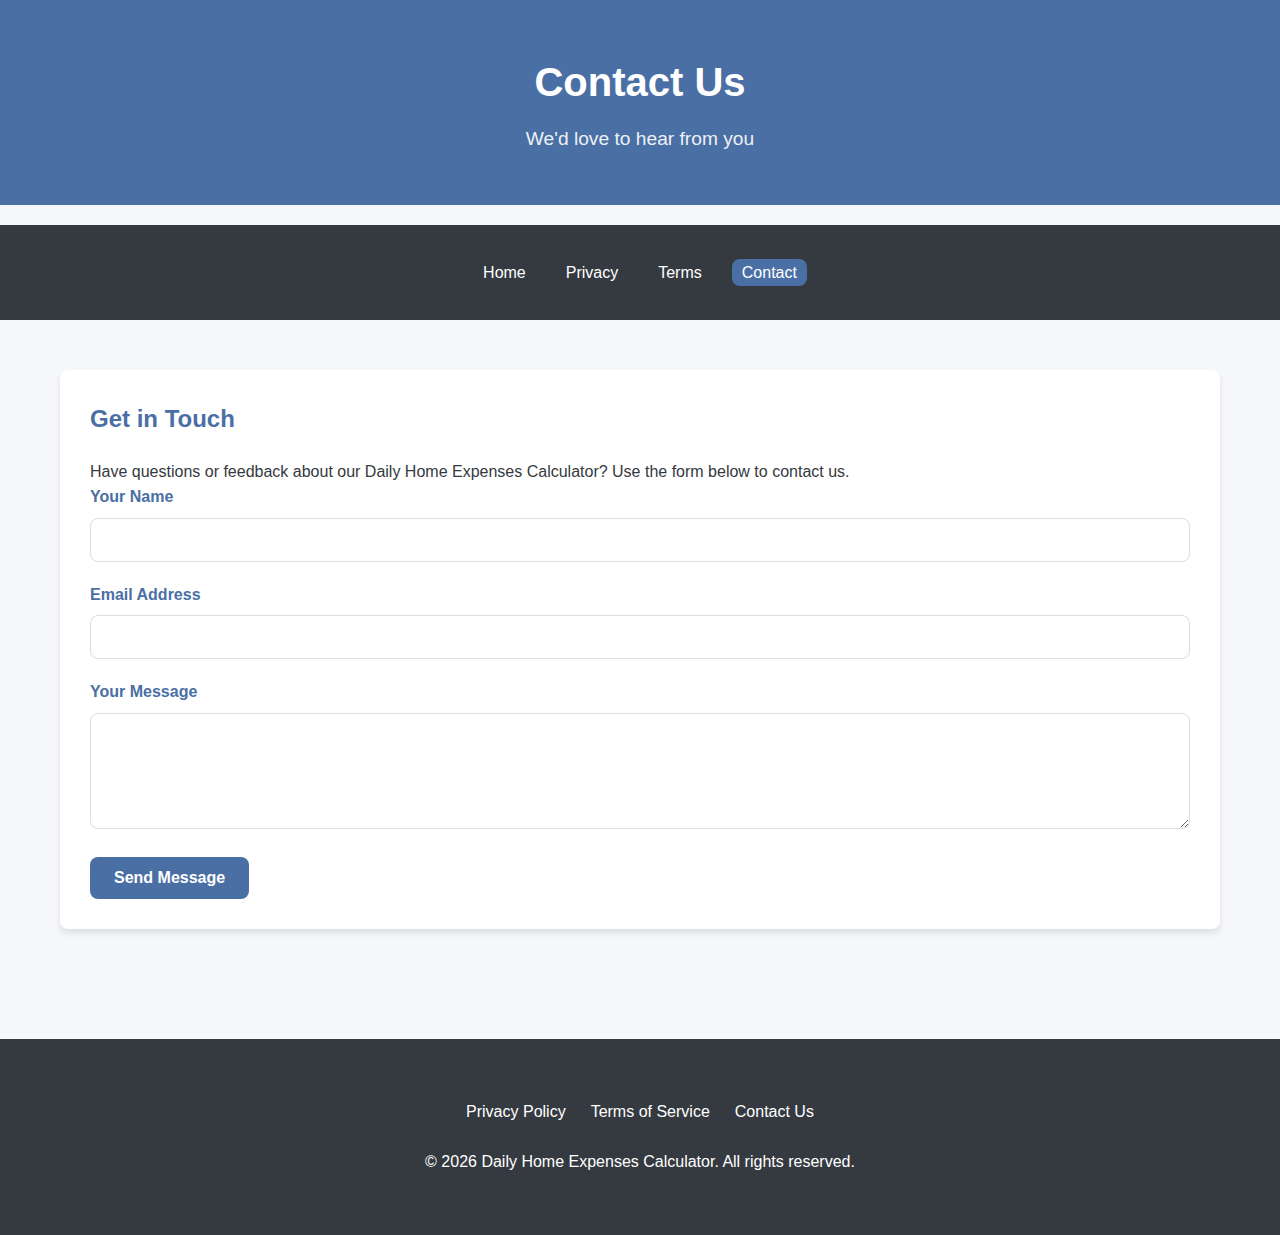
<file: contact.html>
<!DOCTYPE html>
<html lang="en">
<head>
    <meta charset="UTF-8">
    <meta name="viewport" content="width=device-width, initial-scale=1.0">
    <title>Contact Us | Daily Home Expenses Calculator</title>
    <meta name="description" content="Contact the team behind Daily Home Expenses Calculator. We'd love to hear your feedback and suggestions.">
    <link rel="stylesheet" href="https://cdnjs.cloudflare.com/ajax/libs/font-awesome/6.4.0/css/all.min.css">
    <link rel="stylesheet" href="styles.css">
</head>
<body>
    <header>
        <div class="container">
            <h1>Contact Us</h1>
            <p>We'd love to hear from you</p>
        </div>
    </header>

    <nav>
        <div class="container">
            <ul>
                <li><a href="index.html">Home</a></li>
                <li><a href="privacy.html">Privacy</a></li>
                <li><a href="terms.html">Terms</a></li>
                <li><a href="contact.html" class="active">Contact</a></li>
            </ul>
        </div>
    </nav>

    <main class="container">
        <section class="contact-section">
            <h2>Get in Touch</h2>
            <p>Have questions or feedback about our Daily Home Expenses Calculator? Use the form below to contact us.</p>
            
            <form id="contact-form">
                <div class="form-group">
                    <label for="name">Your Name</label>
                    <input type="text" id="name" required>
                </div>
                
                <div class="form-group">
                    <label for="email">Email Address</label>
                    <input type="email" id="email" required>
                </div>
                
                <div class="form-group">
                    <label for="message">Your Message</label>
                    <textarea id="message" rows="5" required></textarea>
                </div>
                
                <button type="submit" class="btn">Send Message</button>
            </form>
        </section>

        <!-- <section class="contact-info">
            <h2>Other Ways to Reach Us</h2>
            <div class="info-grid">
                <div class="info-card">
                    <i class="fas fa-envelope"></i>
                    <h3>Email</h3>
                    <p>support@expensecalculator.com</p>
                </div>
                <div class="info-card">
                    <i class="fas fa-comment-alt"></i>
                    <h3>Feedback</h3>
                    <p>We appreciate your suggestions</p>
                </div>
            </div>
        </section> -->
    </main>

    <footer>
        <div class="container">
            <div class="footer-links">
                <a href="privacy.html">Privacy Policy</a>
                <a href="terms.html">Terms of Service</a>
                <a href="contact.html">Contact Us</a>
            </div>
            <p>&copy; <span id="current-year"></span> Daily Home Expenses Calculator. All rights reserved.</p>
        </div>
    </footer>

    <script src="script.js"></script>
</body>
</html>
</file>
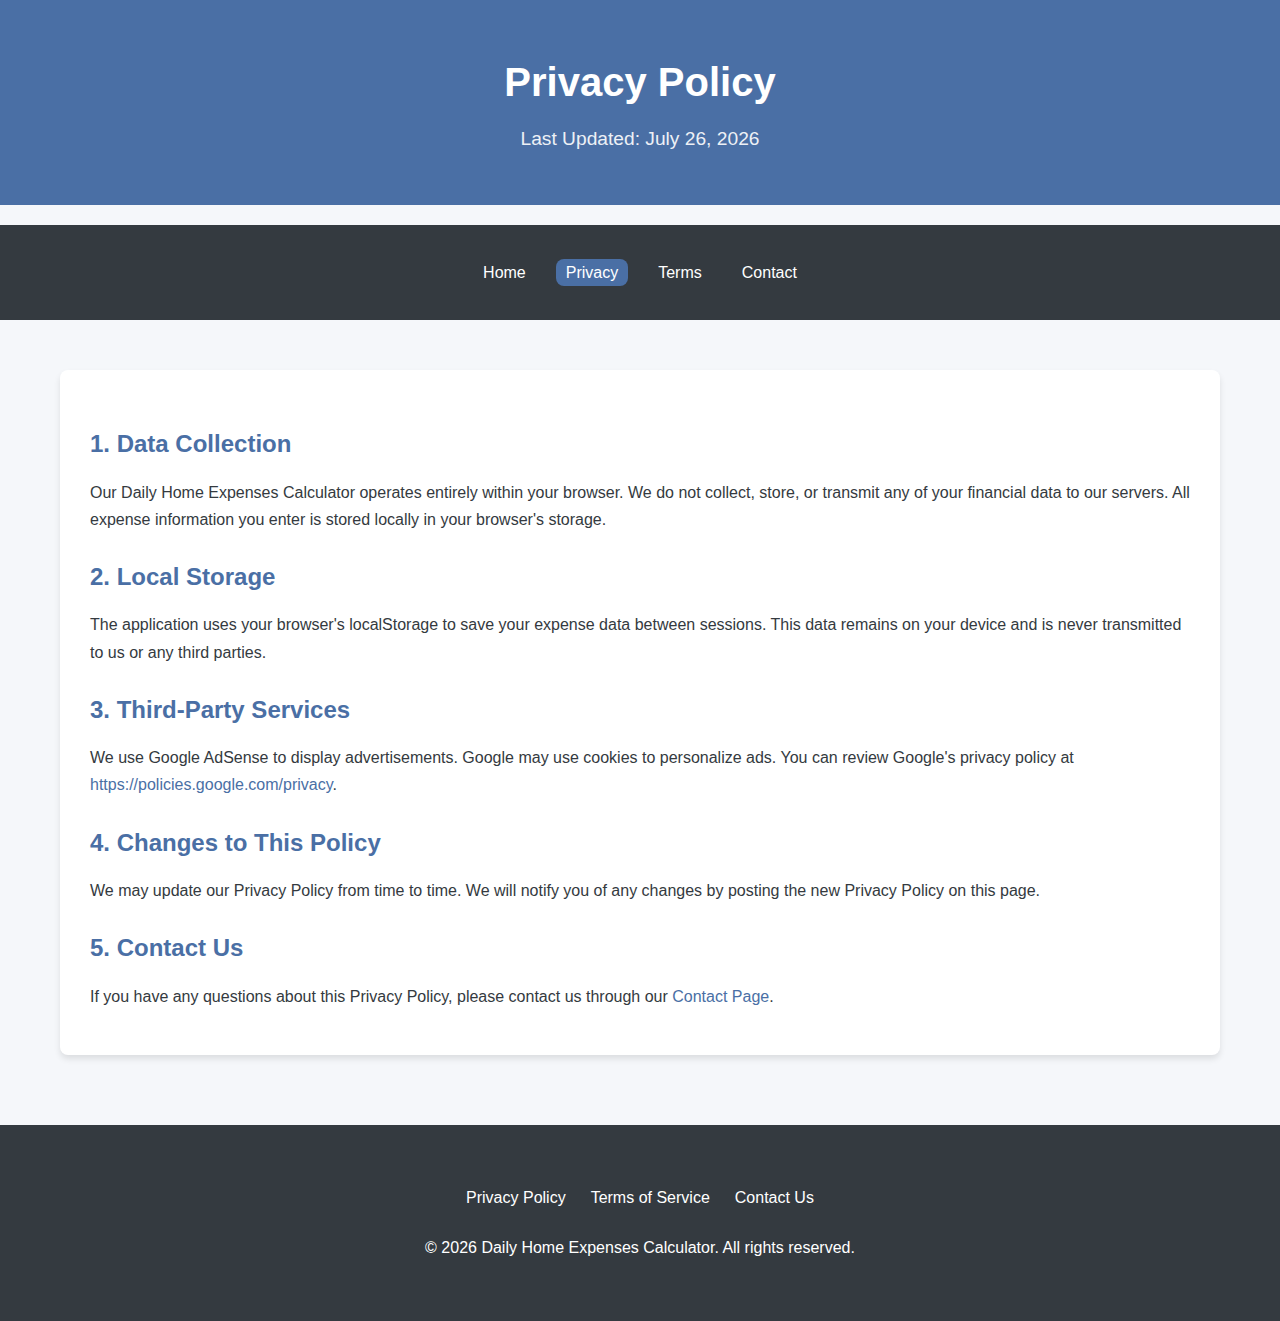
<file: privacy.html>
<!DOCTYPE html>
<html lang="en">
<head>
    <meta charset="UTF-8">
    <meta name="viewport" content="width=device-width, initial-scale=1.0">
    <title>Privacy Policy | Daily Home Expenses Calculator</title>
    <meta name="description" content="Privacy Policy for Daily Home Expenses Calculator. Learn how we handle your data.">
    <link rel="stylesheet" href="https://cdnjs.cloudflare.com/ajax/libs/font-awesome/6.4.0/css/all.min.css">
    <link rel="stylesheet" href="styles.css">
</head>
<body>
    <header>
        <div class="container">
            <h1>Privacy Policy</h1>
            <p>Last Updated: <span id="update-date"></span></p>
        </div>
    </header>

    <nav>
        <div class="container">
            <ul>
                <li><a href="index.html">Home</a></li>
                <li><a href="privacy.html" class="active">Privacy</a></li>
                <li><a href="terms.html">Terms</a></li>
                <li><a href="contact.html">Contact</a></li>
            </ul>
        </div>
    </nav>

    <main class="container">
        <section class="content-section">
            <h2>1. Data Collection</h2>
            <p>Our Daily Home Expenses Calculator operates entirely within your browser. We do not collect, store, or transmit any of your financial data to our servers. All expense information you enter is stored locally in your browser's storage.</p>
            
            <h2>2. Local Storage</h2>
            <p>The application uses your browser's localStorage to save your expense data between sessions. This data remains on your device and is never transmitted to us or any third parties.</p>
            
            <h2>3. Third-Party Services</h2>
            <p>We use Google AdSense to display advertisements. Google may use cookies to personalize ads. You can review Google's privacy policy at <a href="https://policies.google.com/privacy" target="_blank">https://policies.google.com/privacy</a>.</p>
            
            <h2>4. Changes to This Policy</h2>
            <p>We may update our Privacy Policy from time to time. We will notify you of any changes by posting the new Privacy Policy on this page.</p>
            
            <h2>5. Contact Us</h2>
            <p>If you have any questions about this Privacy Policy, please contact us through our <a href="contact.html">Contact Page</a>.</p>
        </section>
    </main>

    <footer>
        <div class="container">
            <div class="footer-links">
                <a href="privacy.html">Privacy Policy</a>
                <a href="terms.html">Terms of Service</a>
                <a href="contact.html">Contact Us</a>
            </div>
            <p>&copy; <span id="current-year"></span> Daily Home Expenses Calculator. All rights reserved.</p>
        </div>
    </footer>

    <script src="script.js"></script>
</body>
</html>
</file>
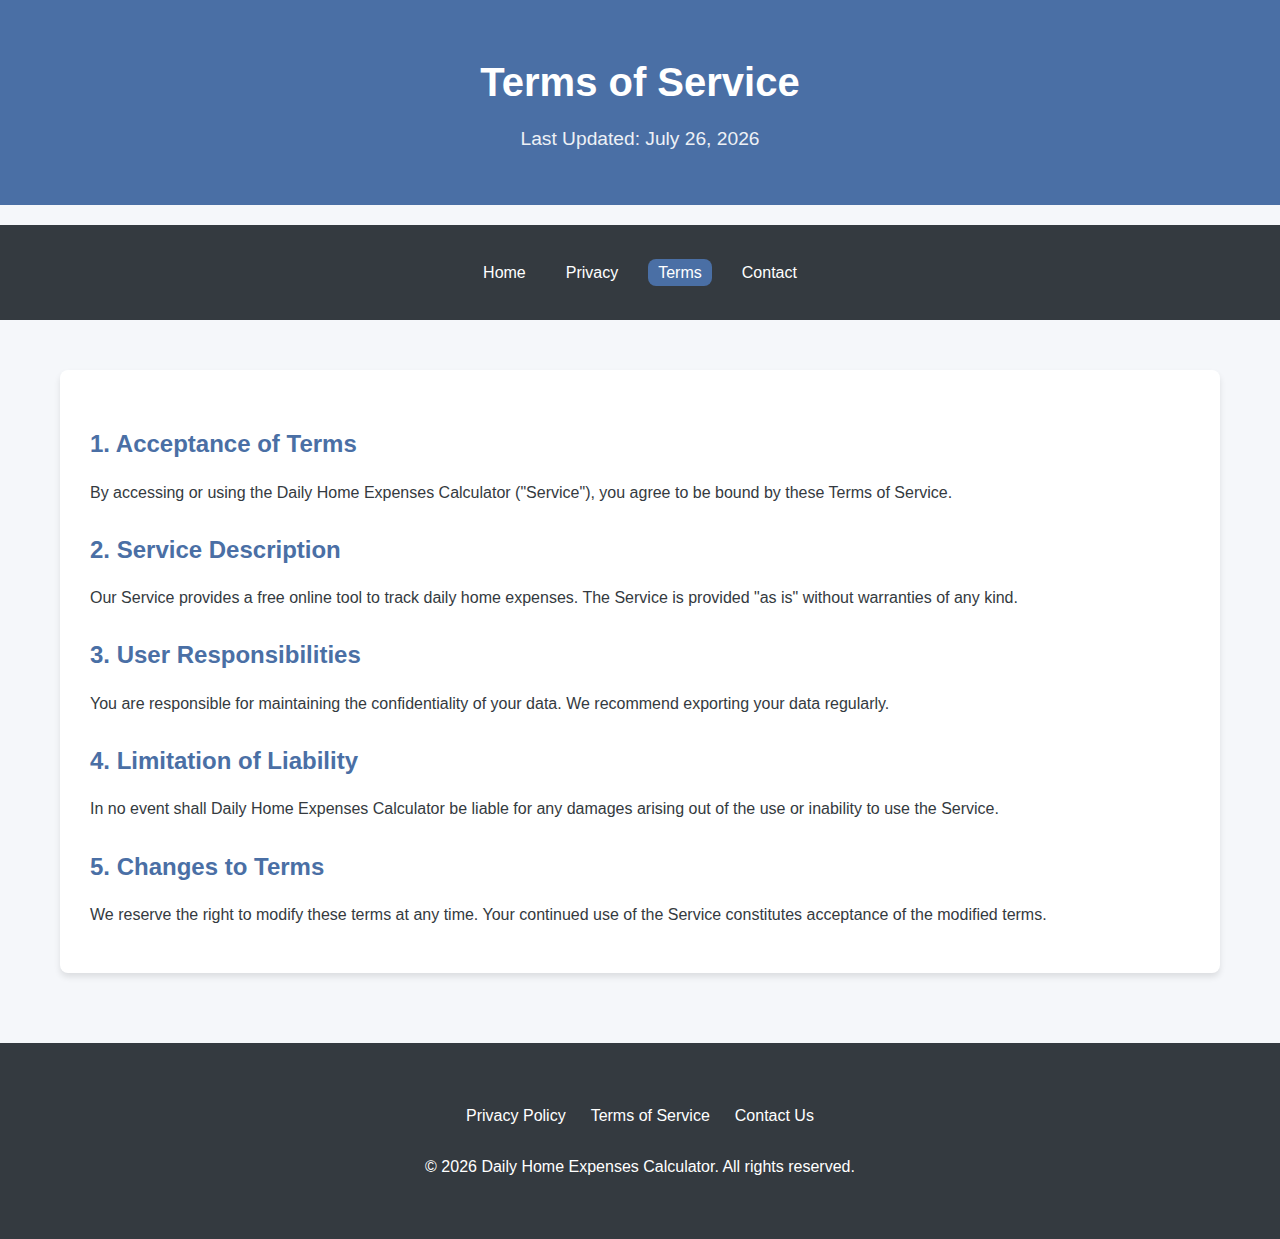
<file: terms.html>
<!DOCTYPE html>
<html lang="en">
<head>
    <meta charset="UTF-8">
    <meta name="viewport" content="width=device-width, initial-scale=1.0">
    <title>Terms of Service | Daily Home Expenses Calculator</title>
    <meta name="description" content="Terms of Service for Daily Home Expenses Calculator. Please read these terms carefully before using our service.">
    <link rel="stylesheet" href="https://cdnjs.cloudflare.com/ajax/libs/font-awesome/6.4.0/css/all.min.css">
    <link rel="stylesheet" href="styles.css">
</head>
<body>
    <header>
        <div class="container">
            <h1>Terms of Service</h1>
            <p>Last Updated: <span id="update-date"></span></p>
        </div>
    </header>

    <nav>
        <div class="container">
            <ul>
                <li><a href="index.html">Home</a></li>
                <li><a href="privacy.html">Privacy</a></li>
                <li><a href="terms.html" class="active">Terms</a></li>
                <li><a href="contact.html">Contact</a></li>
            </ul>
        </div>
    </nav>

    <main class="container">
        <section class="content-section">
            <h2>1. Acceptance of Terms</h2>
            <p>By accessing or using the Daily Home Expenses Calculator ("Service"), you agree to be bound by these Terms of Service.</p>
            
            <h2>2. Service Description</h2>
            <p>Our Service provides a free online tool to track daily home expenses. The Service is provided "as is" without warranties of any kind.</p>
            
            <h2>3. User Responsibilities</h2>
            <p>You are responsible for maintaining the confidentiality of your data. We recommend exporting your data regularly.</p>
            
            <h2>4. Limitation of Liability</h2>
            <p>In no event shall Daily Home Expenses Calculator be liable for any damages arising out of the use or inability to use the Service.</p>
            
            <h2>5. Changes to Terms</h2>
            <p>We reserve the right to modify these terms at any time. Your continued use of the Service constitutes acceptance of the modified terms.</p>
        </section>
    </main>

    <footer>
        <div class="container">
            <div class="footer-links">
                <a href="privacy.html">Privacy Policy</a>
                <a href="terms.html">Terms of Service</a>
                <a href="contact.html">Contact Us</a>
            </div>
            <p>&copy; <span id="current-year"></span> Daily Home Expenses Calculator. All rights reserved.</p>
        </div>
    </footer>

    <script src="script.js"></script>
</body>
</html>
</file>
<file: styles.css>
:root {
    --primary-color: #4a6fa5;
    --secondary-color: #6b8cae;
    --accent-color: #ff7e5f;
    --light-color: #f8f9fa;
    --dark-color: #343a40;
    --success-color: #28a745;
    --danger-color: #dc3545;
    --shadow: 0 4px 6px rgba(0, 0, 0, 0.1);
    --border-radius: 8px;
}

* {
    box-sizing: border-box;
    margin: 0;
    padding: 0;
    font-family: 'Segoe UI', Tahoma, Geneva, Verdana, sans-serif;
}

body {
    background-color: #f5f7fa;
    color: var(--dark-color);
    line-height: 1.6;
}

.container {
    max-width: 1200px;
    margin: 0 auto;
    padding: 20px;
}

header {
    background-color: var(--primary-color);
    color: white;
    padding: 30px 0;
    text-align: center;
    margin-bottom: 20px;
}

header h1 {
    font-size: 2.5rem;
    margin-bottom: 10px;
}

header p {
    font-size: 1.2rem;
    opacity: 0.9;
}

nav {
    background-color: var(--dark-color);
    padding: 15px 0;
    margin-bottom: 30px;
}

nav ul {
    display: flex;
    justify-content: center;
    list-style: none;
    gap: 20px;
    flex-wrap: wrap;
}

nav a {
    color: white;
    text-decoration: none;
    font-weight: 500;
    transition: color 0.3s;
    padding: 5px 10px;
    border-radius: var(--border-radius);
}

nav a.active {
    background-color: var(--primary-color);
}

nav a:hover {
    color: var(--accent-color);
}

/* Main Content Styles */
.intro {
    background-color: white;
    padding: 25px;
    border-radius: var(--border-radius);
    box-shadow: var(--shadow);
    margin-bottom: 30px;
    text-align: center;
}

.intro h2 {
    color: var(--primary-color);
    margin-bottom: 15px;
}

/* Form Styles */
.form-container {
    background-color: #f8f9fa;
    padding: 25px;
    border-radius: var(--border-radius);
    box-shadow: var(--shadow);
    margin-bottom: 30px;
}

.form-group {
    margin-bottom: 20px;
}

label {
    display: block;
    margin-bottom: 8px;
    font-weight: 600;
    color: var(--primary-color);
}

input, select, textarea {
    width: 100%;
    padding: 12px;
    border: 1px solid #ddd;
    border-radius: var(--border-radius);
    font-size: 16px;
    transition: all 0.3s;
}

input:focus, select:focus, textarea:focus {
    border-color: var(--primary-color);
    outline: none;
    box-shadow: 0 0 0 3px rgba(74, 111, 165, 0.2);
}

.btn {
    display: inline-block;
    padding: 12px 24px;
    background-color: var(--primary-color);
    color: white;
    border: none;
    border-radius: var(--border-radius);
    cursor: pointer;
    font-size: 16px;
    font-weight: 600;
    transition: all 0.3s;
}

.btn:hover {
    background-color: var(--secondary-color);
    transform: translateY(-2px);
    box-shadow: 0 6px 12px rgba(0, 0, 0, 0.15);
}

.btn-success {
    background-color: var(--success-color);
}

.btn-success:hover {
    background-color: #218838;
}

.btn-danger {
    background-color: var(--danger-color);
}

.btn-danger:hover {
    background-color: #c82333;
}

/* Table Styles */
.expenses-table {
    width: 100%;
    border-collapse: collapse;
    margin-bottom: 30px;
    box-shadow: var(--shadow);
    background-color: white;
    border-radius: var(--border-radius);
    overflow: hidden;
}

.expenses-table th, .expenses-table td {
    padding: 12px 15px;
    text-align: left;
    border-bottom: 1px solid #eee;
}

.expenses-table th {
    background-color: var(--primary-color);
    color: white;
    font-weight: 600;
}

.expenses-table tr:nth-child(even) {
    background-color: #f8f9fa;
}

.expenses-table tr:hover {
    background-color: #e9ecef;
}

.delete-btn {
    color: var(--danger-color);
    background: none;
    border: none;
    cursor: pointer;
    font-size: 16px;
    transition: transform 0.2s;
}

.delete-btn:hover {
    transform: scale(1.2);
}

.total-section {
    background-color: var(--primary-color);
    color: white;
    padding: 15px;
    border-radius: var(--border-radius);
    margin-bottom: 30px;
    text-align: center;
    font-size: 18px;
    font-weight: 600;
    box-shadow: var(--shadow);
}

.total-amount {
    font-size: 24px;
    color: #ffeb3b;
}

/* Chart Styles */
.chart-container {
    position: relative;
    height: 400px;
    margin-bottom: 30px;
    background-color: white;
    padding: 20px;
    border-radius: var(--border-radius);
    box-shadow: var(--shadow);
}

/* Tab Styles */
.tabs {
    display: flex;
    margin-bottom: 20px;
    border-bottom: 1px solid #ddd;
}

.tab {
    padding: 12px 24px;
    cursor: pointer;
    background-color: #f8f9fa;
    border: 1px solid #ddd;
    border-bottom: none;
    border-radius: var(--border-radius) var(--border-radius) 0 0;
    margin-right: 5px;
    transition: all 0.3s;
    font-weight: 600;
}

.tab.active {
    background-color: var(--primary-color);
    color: white;
    border-color: var(--primary-color);
}

.tab:hover:not(.active) {
    background-color: #e9ecef;
}

.tab-content {
    display: none;
}

.tab-content.active {
    display: block;
}

/* Features Section */
.features {
    margin: 50px 0;
}

.features h2 {
    text-align: center;
    color: var(--primary-color);
    margin-bottom: 30px;
}

.features-grid {
    display: grid;
    grid-template-columns: repeat(auto-fit, minmax(300px, 1fr));
    gap: 25px;
}

.feature-card {
    background-color: white;
    padding: 30px;
    border-radius: var(--border-radius);
    box-shadow: var(--shadow);
    text-align: center;
    transition: transform 0.3s;
}

.feature-card:hover {
    transform: translateY(-5px);
}

.feature-card i {
    font-size: 2.5rem;
    color: var(--primary-color);
    margin-bottom: 20px;
}

.feature-card h3 {
    margin-bottom: 15px;
    color: var(--primary-color);
}

.feature-card p {
    color: #666;
}

/* Content Pages */
.content-section {
    background-color: white;
    padding: 30px;
    border-radius: var(--border-radius);
    box-shadow: var(--shadow);
}

.content-section h2 {
    color: var(--primary-color);
    margin: 25px 0 15px;
    font-size: 1.5rem;
}

.content-section p {
    margin-bottom: 15px;
    line-height: 1.7;
}

.content-section a {
    color: var(--primary-color);
    text-decoration: none;
}

.content-section a:hover {
    text-decoration: underline;
}

/* Contact Page Styles */
.contact-section {
    background-color: white;
    padding: 30px;
    border-radius: var(--border-radius);
    box-shadow: var(--shadow);
    margin-bottom: 40px;
}

.contact-section h2 {
    color: var(--primary-color);
    margin-bottom: 20px;
}

.contact-info {
    background-color: white;
    padding: 30px;
    border-radius: var(--border-radius);
    box-shadow: var(--shadow);
}

.contact-info h2 {
    color: var(--primary-color);
    margin-bottom: 25px;
    text-align: center;
}

.info-grid {
    display: grid;
    grid-template-columns: repeat(auto-fit, minmax(250px, 1fr));
    gap: 25px;
}

.info-card {
    text-align: center;
    padding: 25px;
    border-radius: var(--border-radius);
    background-color: #f8f9fa;
}

.info-card i {
    font-size: 2.5rem;
    color: var(--primary-color);
    margin-bottom: 15px;
}

.info-card h3 {
    margin-bottom: 10px;
    color: var(--primary-color);
}

/* Ad Container */
.ad-container {
    margin: 40px 0;
    padding: 20px;
    background-color: white;
    border-radius: var(--border-radius);
    box-shadow: var(--shadow);
}

/* Footer Styles */
footer {
    background-color: var(--dark-color);
    color: white;
    padding: 40px 0;
    margin-top: 50px;
}

.footer-links {
    display: flex;
    justify-content: center;
    gap: 25px;
    margin-bottom: 25px;
    flex-wrap: wrap;
}

.footer-links a {
    color: white;
    text-decoration: none;
    transition: color 0.3s;
}

.footer-links a:hover {
    color: var(--accent-color);
}

footer p {
    text-align: center;
}

/* Responsive Styles */
@media (max-width: 768px) {
    header h1 {
        font-size: 2rem;
    }
    
    .container {
        padding: 15px;
    }
    
    .expenses-table {
        font-size: 14px;
    }
    
    .expenses-table th, .expenses-table td {
        padding: 10px 12px;
    }
    
    .features-grid {
        grid-template-columns: 1fr 1fr;
    }
    
    .chart-container {
        height: 300px;
    }
}

@media (max-width: 480px) {
    nav ul {
        gap: 10px;
    }
    
    .tabs {
        flex-wrap: wrap;
    }
    
    .tab {
        flex: 1 0 auto;
        margin-bottom: 5px;
        text-align: center;
    }
    
    .features-grid {
        grid-template-columns: 1fr;
    }
    
    .info-grid {
        grid-template-columns: 1fr;
    }
}
</file>
